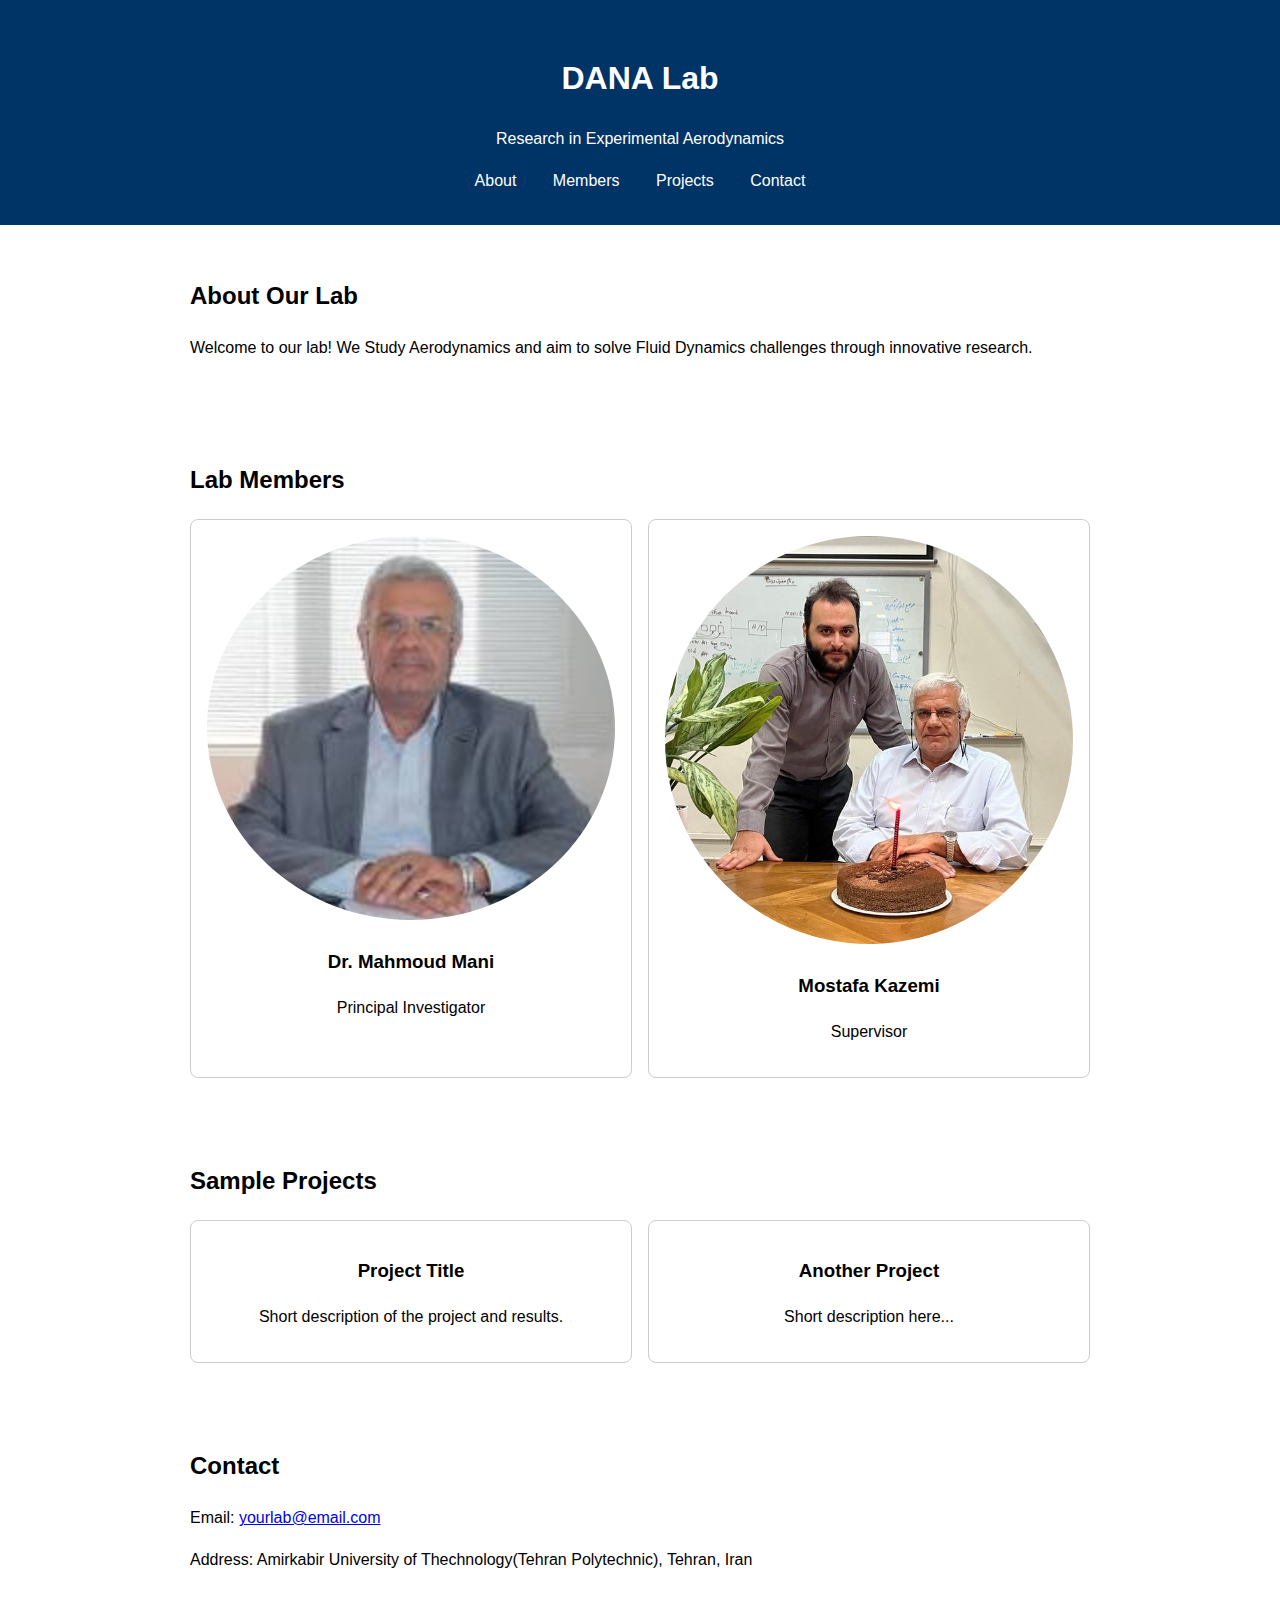
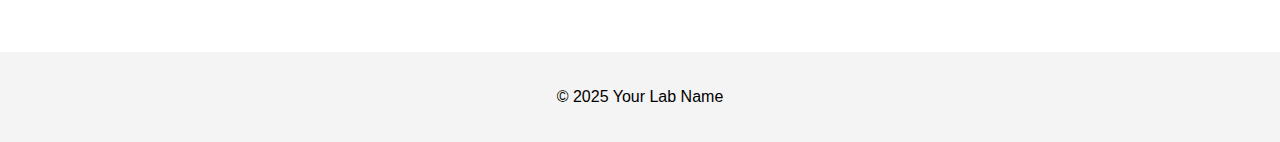
<file: index.html>
<!DOCTYPE html>
<html lang="en">
<head>
  <meta charset="UTF-8">
  <meta name="viewport" content="width=device-width, initial-scale=1.0">
  <title>DANA Lab</title>
  <link rel="stylesheet" href="style.css">
</head>
<body>
  <!-- Header -->
  <header>
    <h1>DANA Lab</h1>
    <p>Research in Experimental Aerodynamics</p>
    <nav>
      <a href="#about">About</a>
      <a href="#members">Members</a>
      <a href="#projects">Projects</a>
      <a href="#contact">Contact</a>
    </nav>
  </header>

  <!-- About Section -->
  <section id="about">
    <h2>About Our Lab</h2>
    <p>Welcome to our lab! We Study Aerodynamics and aim to solve Fluid Dynamics challenges through innovative research.</p>
  </section>

  <!-- Members Section -->
  <section id="members">
    <h2>Lab Members</h2>
    <div class="grid">
      <div class="card">
        <img src="images/member1.jpg" alt="Member 1">
        <h3>Dr. Mahmoud Mani</h3>
        <p>Principal Investigator</p>
      </div>
      <div class="card">
        <img src="images/member2.jpg" alt="Member 2">
        <h3>Mostafa Kazemi</h3>
        <p>Supervisor</p>
      </div>
      <!-- Add more members -->
    </div>
  </section>

  <!-- Projects Section -->
  <section id="projects">
    <h2>Sample Projects</h2>
    <div class="grid">
      <div class="card">
        <h3>Project Title</h3>
        <p>Short description of the project and results.</p>
      </div>
      <div class="card">
        <h3>Another Project</h3>
        <p>Short description here...</p>
      </div>
    </div>
  </section>

  <!-- Contact Section -->
  <section id="contact">
    <h2>Contact</h2>
    <p>Email: <a href="mailto:yourlab@email.com">yourlab@email.com</a></p>
    <p>Address: Amirkabir University of Thechnology(Tehran Polytechnic), Tehran, Iran</p>
  </section>

  <footer>
    <p>&copy; 2025 Your Lab Name</p>
  </footer>
</body>
</html>
</file>
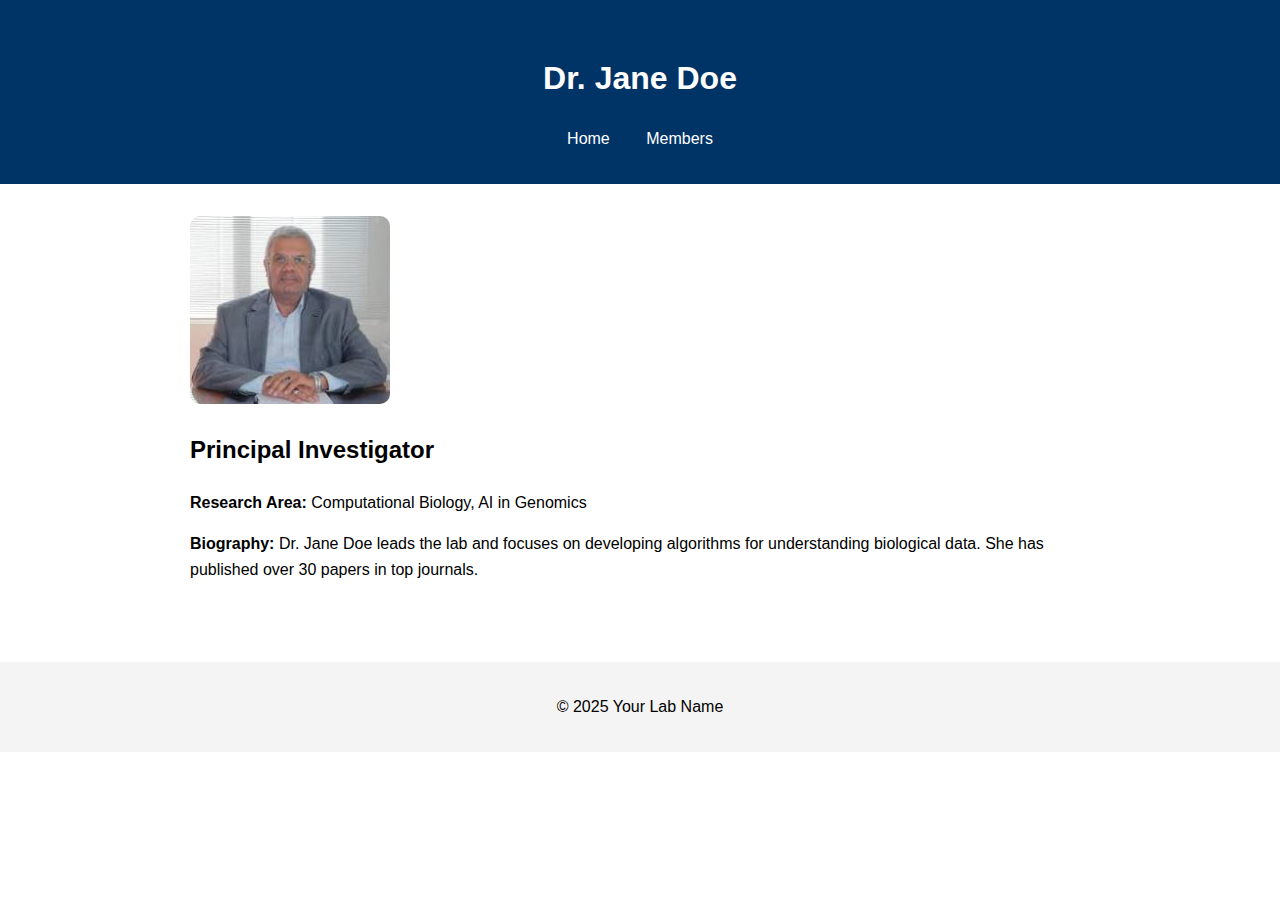
<file: jane-doe.html>
<!DOCTYPE html>
<html lang="en">
<head>
  <meta charset="UTF-8">
  <meta name="viewport" content="width=device-width, initial-scale=1.0">
  <title>Dr. Jane Doe - Your Lab Name</title>
  <link rel="stylesheet" href="style.css">
</head>
<body>
  <header>
    <h1>Dr. Jane Doe</h1>
    <nav>
      <a href="index.html">Home</a>
      <a href="members.html">Members</a>
    </nav>
  </header>

  <section>
    <img src="images/member1.jpg" alt="Dr. Jane Doe" style="max-width:200px; border-radius:10px;">
    <h2>Principal Investigator</h2>
    <p><strong>Research Area:</strong> Computational Biology, AI in Genomics</p>
    <p><strong>Biography:</strong> Dr. Jane Doe leads the lab and focuses on developing algorithms for understanding biological data. She has published over 30 papers in top journals.</p>
  </section>

  <footer>
    <p>&copy; 2025 Your Lab Name</p>
  </footer>
</body>
</html>
</file>
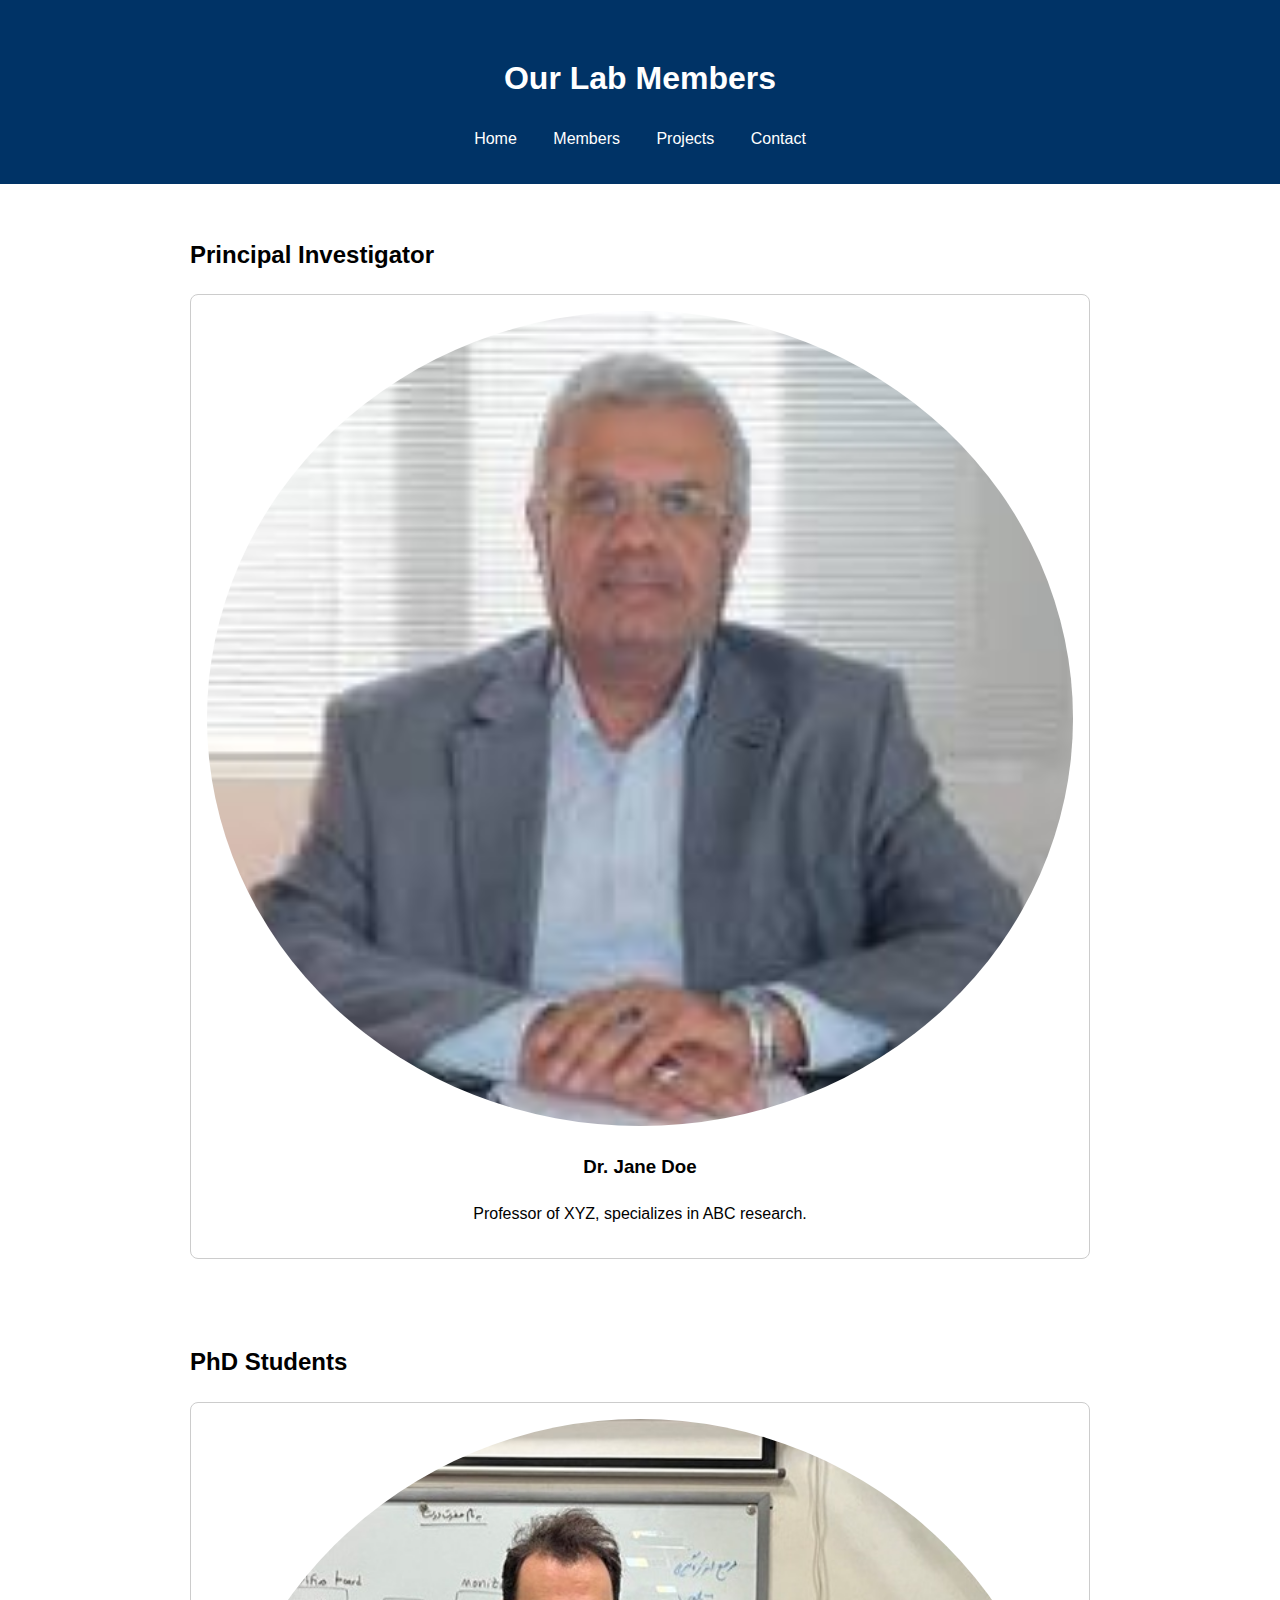
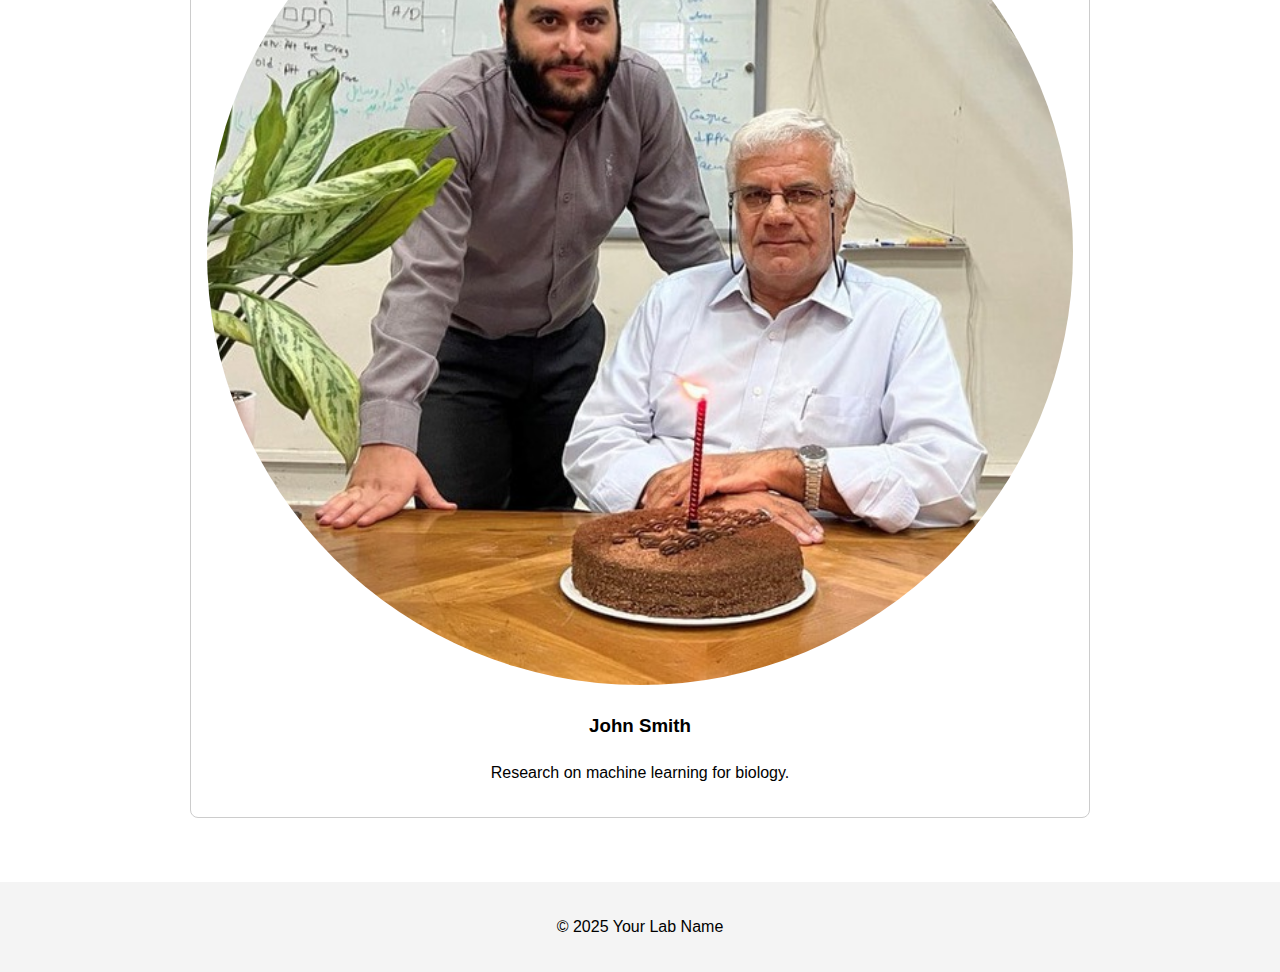
<file: members.html>
<!DOCTYPE html>
<html lang="en">
<head>
  <meta charset="UTF-8">
  <meta name="viewport" content="width=device-width, initial-scale=1.0">
  <title>Lab Members - Your Lab Name</title>
  <link rel="stylesheet" href="style.css">
</head>
<body>
  <header>
    <h1>Our Lab Members</h1>
    <nav>
      <a href="index.html">Home</a>
      <a href="members.html">Members</a>
      <a href="projects.html">Projects</a>
      <a href="contact.html">Contact</a>
    </nav>
  </header>

  <section>
    <h2>Principal Investigator</h2>
    <div class="card">
      <img src="images/member1.jpg" alt="Dr. Jane Doe">
      <h3>Dr. Jane Doe</h3>
      <p>Professor of XYZ, specializes in ABC research.</p>
    </div>
  </section>

  <section>
    <h2>PhD Students</h2>
    <div class="card">
      <img src="images/member2.jpg" alt="John Smith">
      <h3>John Smith</h3>
      <p>Research on machine learning for biology.</p>
    </div>
  </section>

  <footer>
    <p>&copy; 2025 Your Lab Name</p>
  </footer>
</body>
</html>
</file>
<file: style.css>
body {
  font-family: Arial, sans-serif;
  margin: 0;
  line-height: 1.6;
}

header {
  background: #003366;
  color: white;
  text-align: center;
  padding: 2rem;
}

nav a {
  color: white;
  margin: 0 1rem;
  text-decoration: none;
}

section {
  padding: 2rem;
  max-width: 900px;
  margin: auto;
}

.grid {
  display: grid;
  grid-template-columns: repeat(auto-fit, minmax(200px, 1fr));
  gap: 1rem;
}

.card {
  border: 1px solid #ccc;
  padding: 1rem;
  border-radius: 8px;
  text-align: center;
}

.card img {
  width: 100%;
  border-radius: 50%;
}
footer {
  background: #f4f4f4;
  text-align: center;
  padding: 1rem;
  margin-top: 2rem;
}
</file>
